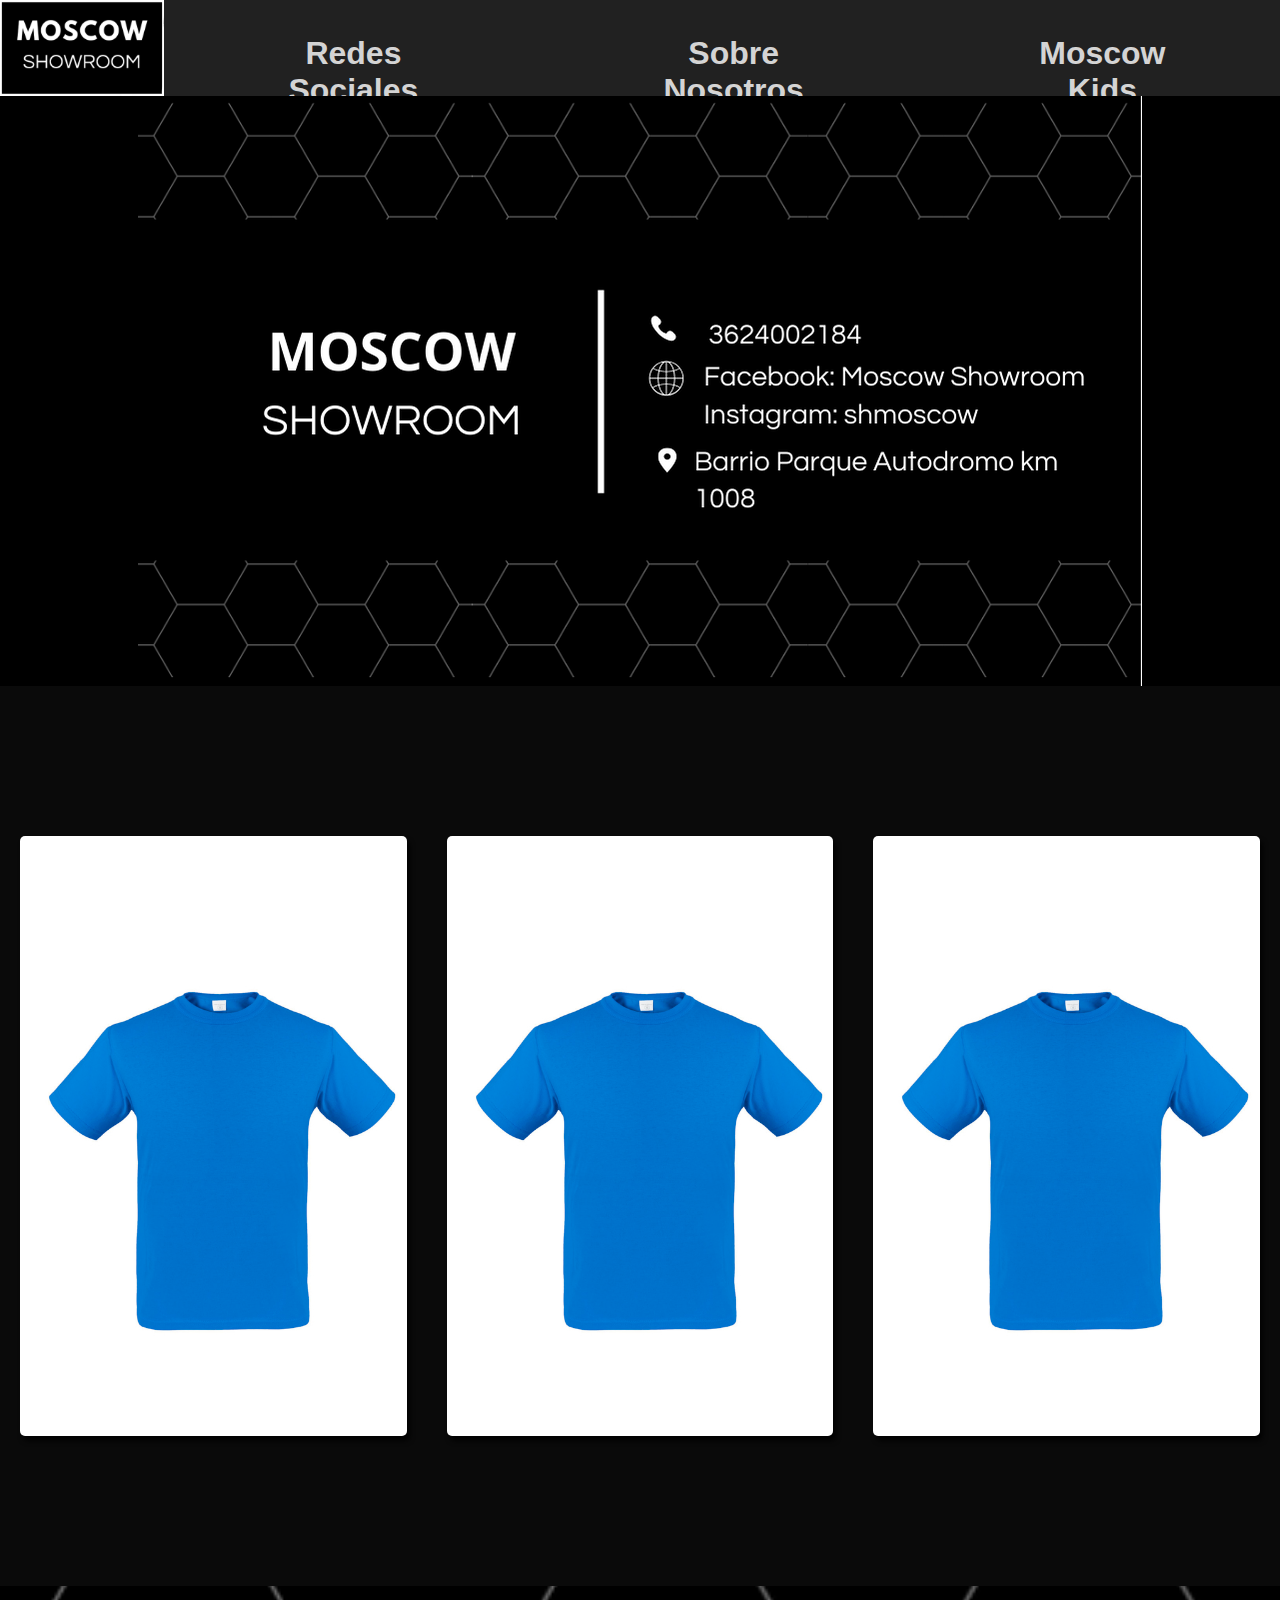
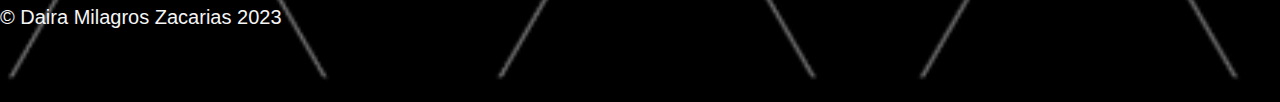
<file: moscow/index.html>
<!DOCTYPE html>
<html lang="es-ar">
<head>
    <meta charset="UTF-8">
    <meta name="viewport" content="width=device-width, initial-scale=1.0">
    <title>Moscow Showroom</title>
    <link rel="stylesheet" href="index.css">
    <style class="backimage">
        .contenedor-con-fondo {
            background-image: url(2.png);
            background-size: cover;
            background-repeat: no-repeat;
        }
    </style>
</head>
<body class="contenedor-con-fondo">
    
    <header>
        <div class="container">
            
            
            <nav class="navbar">
                <img class="logo" src="logo.jpeg" alt="" style="height: 6em;width: 11em;">
                <a href="redes.html">Redes Sociales</a>
                <a href="SobNos.html">Sobre Nosotros</a>
                <a href="MoscowKids.html">Moscow Kids</a>
            </nav>
        </div>
    </header>

    <section id="present">
        <div class="container">
            <div class="pres">
                <img src="1.png" alt="">
            </div>
        </div>
    </section>

    <section id="prendas">
        
        <div class="container">
            <div class="carta" style="--i:url(remera-lisa.jpg)">
                <div class="content">
                    <h2>Remera</h2>
                    <a href="">ver detalles</a>
                </div>

            </div>
            
            <div class="carta" style="--i:url(remera-lisa.jpg)">
                <div class="content">
                    <h2>Remera</h2>
                    <a href="">ver detalles</a>
                </div>

            </div>
            
            <div class="carta" style="--i:url(remera-lisa.jpg)">
                <div class="content">
                    <h2>Remera</h2>
                    <a href="">ver detalles</a>
                </div>

            </div>
        </div>
    </section>
    <footer>
        <div class="container">
            <p>&copy; Daira Milagros Zacarias 2023</p>
        </div>
    </footer>
</body>
</html>
</file>
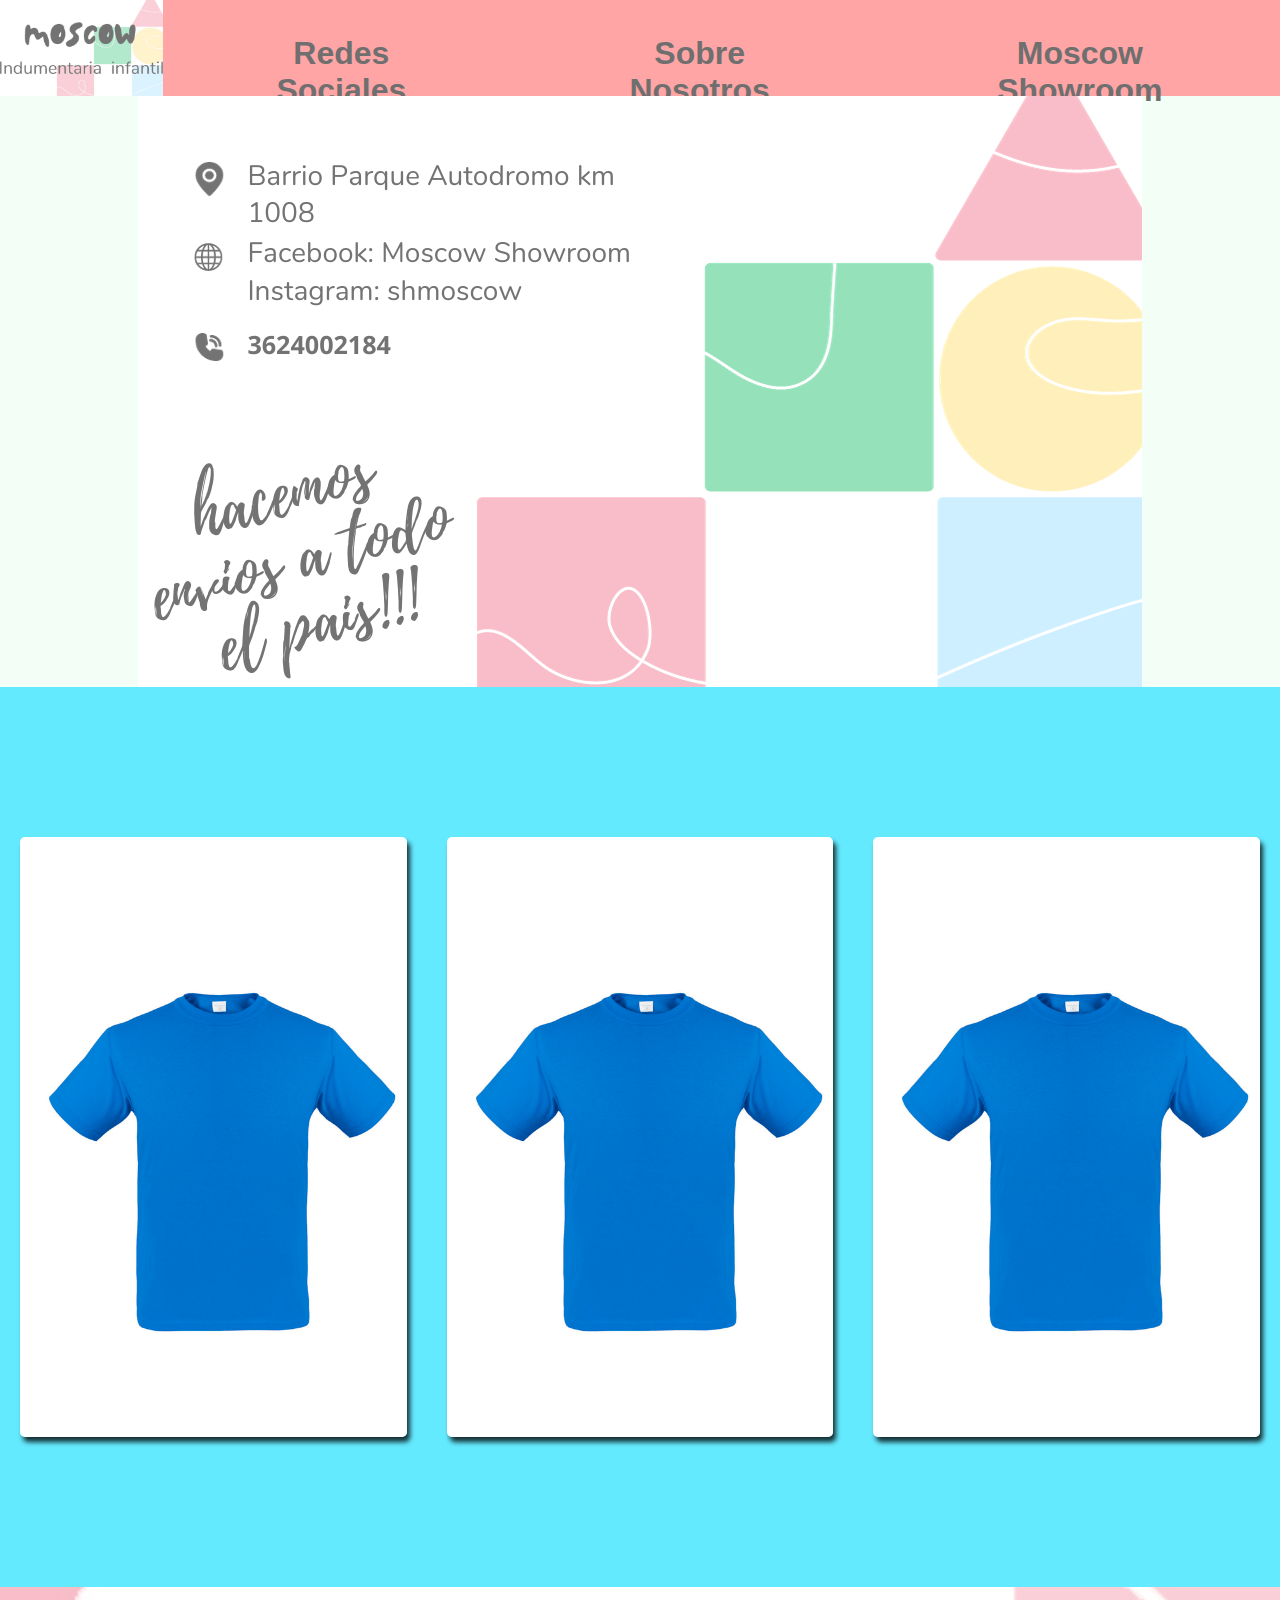
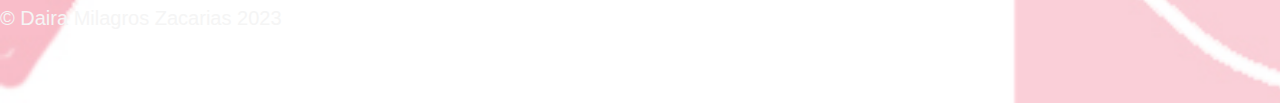
<file: moscow/MoscowKids.html>
<!DOCTYPE html>
<html lang="es-ar">
<head>
    <meta charset="UTF-8">
    <meta name="viewport" content="width=device-width, initial-scale=1.0">
    <title>Moscow Kids</title>
    <link rel="stylesheet" href="MoscowKids.css">
    <style class="backimage">
        .contenedor-con-fondo {
            background-image: url(back_image_moscu_inf.jpg);
            background-size: cover;
            background-repeat: no-repeat;
        }
    </style>
</head>
<body class="contenedor-con-fondo">
    
    <header class="2">
        <div class="container">
            <nav class="navbar">
                <img class="logo" src="logo_inf.jpg" alt="" style="height: 6em;width: 11em;">
                <a href="redesInf.html">Redes Sociales</a>
                <a href="SobNosInf.html">Sobre Nosotros</a>
                <a href="index.html">Moscow Showroom</a>
            </nav>
        </div>
    </header>

    <section id="present">
        <div class="container">
            <div class="pres">
                <img src="tarjeta_pres_inf.png" alt="">
            </div>
        </div>
    </section>

    <section id="prendas">
        
        <div class="container">
            <div class="carta" style="--i:url(remera-lisa.jpg)">
                <div class="content">
                    <h2>Remera</h2>
                    <a href="">ver detalles</a>
                </div>

            </div>
            
            <div class="carta" style="--i:url(remera-lisa.jpg)">
                <div class="content">
                    <h2>Remera</h2>
                    <a href="">ver detalles</a>
                </div>

            </div>
            
            <div class="carta" style="--i:url(remera-lisa.jpg)">
                <div class="content">
                    <h2>Remera</h2>
                    <a href="">ver detalles</a>
                </div>

            </div>
        </div>
    </section>
    <footer>
        <div class="container">
            <p>&copy; Daira Milagros Zacarias 2023</p>
        </div>
    </footer>
</body>
</html>
</file>
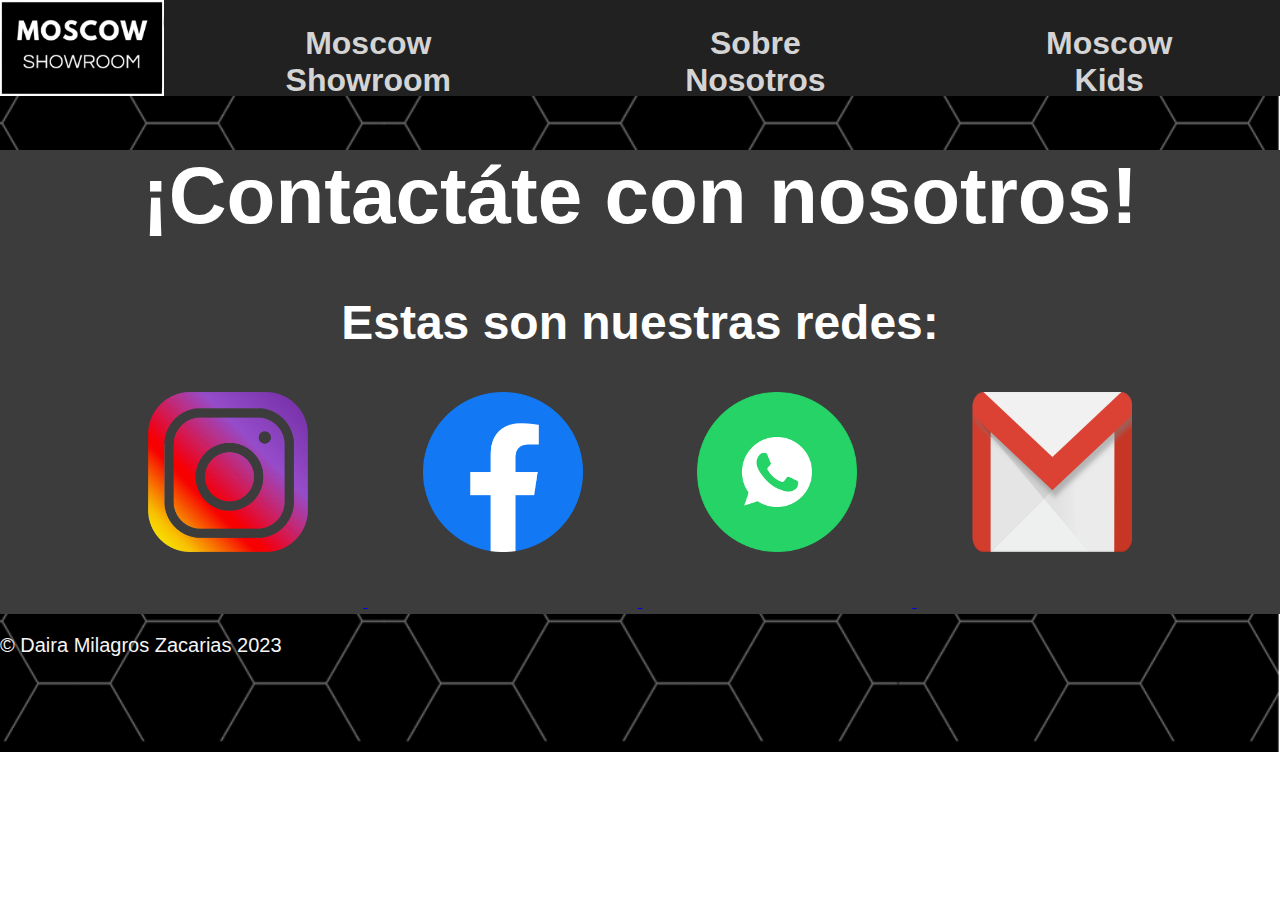
<file: moscow/redes.html>
<!DOCTYPE html>
<html lang="es-ar">
<head>
    <meta charset="UTF-8">
    <meta name="viewport" content="width=device-width, initial-scale=1.0">
    <title>Redes Sociales</title>
    <link rel="stylesheet" href="redes.css">
    <style class="backimage">
        .contenedor-con-fondo {
            background-image: url(2.png);
            background-size: cover;
            background-repeat: no-repeat;
        }
    </style>
</head>
<body class="contenedor-con-fondo">
    
    <header>
        <div class="container">
            
            
            <nav class="navbar">
                <img class="logo" src="logo.jpeg" alt="" style="height: 6em;width: 11em;">
                <a href="index.html">Moscow Showroom</a>
                <a href="SobNos.html">Sobre Nosotros</a>
                <a href="MoscowKids.html">Moscow Kids</a>
            </nav>
        </div>
    </header>


    <section id="redes">
        <div class="container">
            <div class="row">
              <div class="col-md-8 offset-md-2">
                <h1 class="text-center">¡Contactáte con nosotros!</h1>
                
                <p class="lead text-justify">
                  <h1 class="text-center2">Estas son nuestras redes:</h1>
                </p>
                <a class="container" href="https://www.instagram.com/shmoscow/">
                  <img class="enlarge-img" src="Instagram-Icon.png" alt="Logo" >
                </a>
                <a class="container" href="https://www.facebook.com/profile.php?id=61551584641245">
                  <img class="enlarge-img" src="f_logo.png" alt="Logo">
                </a>
                <a class="container" href="https://w.app/x8OzEd">
                  <img class="enlarge-img" src="whapp.png" alt="Logo">
                </a>
                <a class="container" href="mailto:moscowshowroom8@gmail.com?Subject=Quiero%20información">
                  <img class="enlarge-img" src="Gmail.png" alt="Logo">
                </a>
                  
              </div>
          
            </div>


    </section>
    <footer>
        <div class="container">
            <p>&copy; Daira Milagros Zacarias 2023</p>
        </div>
    </footer>
</body>
</html>
</file>
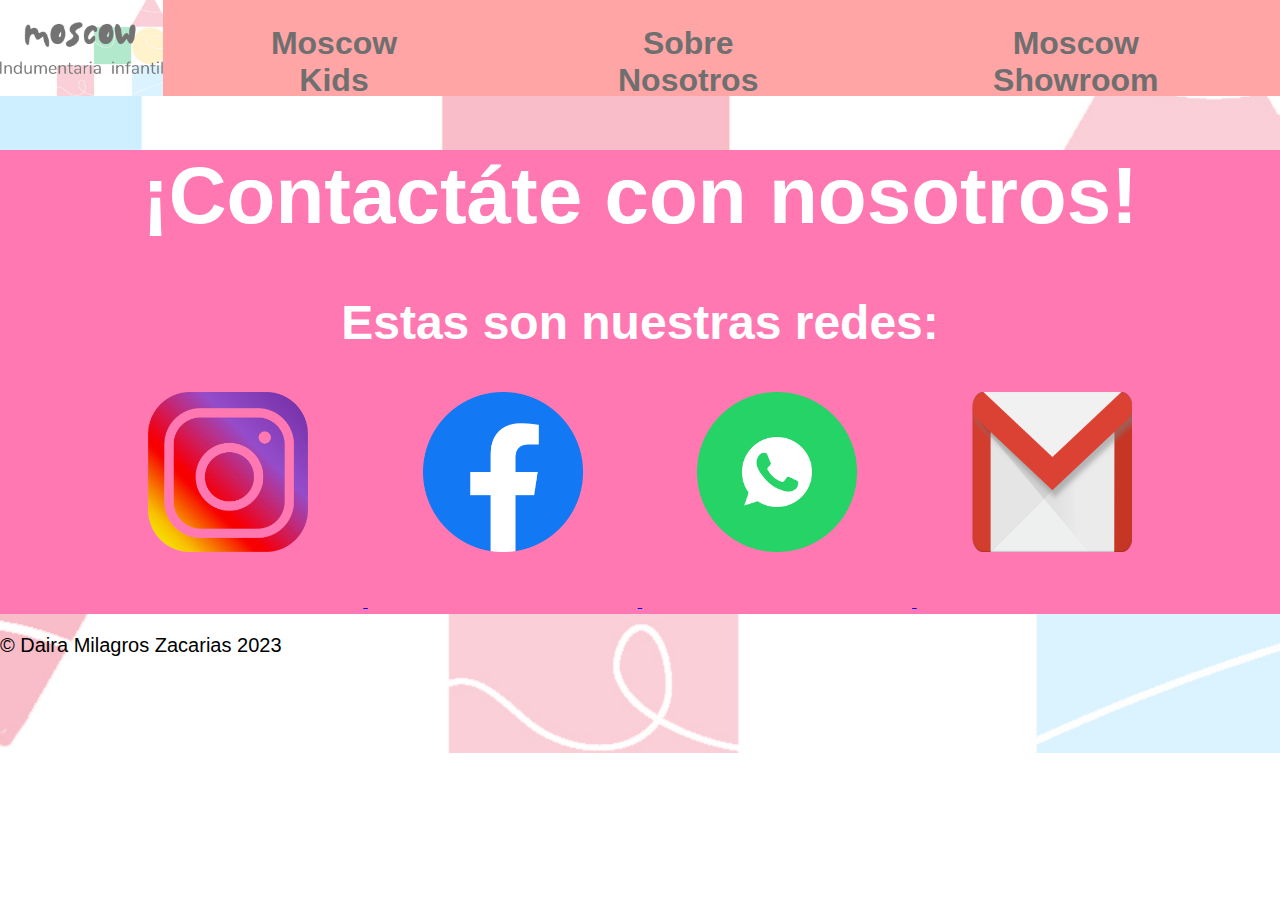
<file: moscow/redesInf.html>
<!DOCTYPE html>
<html lang="es-ar">
<head>
    <meta charset="UTF-8">
    <meta name="viewport" content="width=device-width, initial-scale=1.0">
    <title>Redes Sociales</title>
    <link rel="stylesheet" href="redesinf.css">
    <style class="backimage">
        .contenedor-con-fondo {
            background-image: url(back_image_moscu_inf.jpg);
            background-size: cover;
            background-repeat: no-repeat;
        }
    </style>
</head>
<body class="contenedor-con-fondo">
    
    <header class="2">
        <div class="container">
            <nav class="navbar">
                <img class="logo" src="logo_inf.jpg" alt="" style="height: 6em;width: 11em;">
                <a href="MoscowKids.html">Moscow Kids</a>
                <a href="SobNosInf.html">Sobre Nosotros</a>
                <a href="index.html">Moscow Showroom</a>
            </nav>
        </div>
    </header>


    <section id="redes">
        <div class="container">
            <div class="row">
              <div class="col-md-8 offset-md-2">
                <h1 class="text-center">¡Contactáte con nosotros!</h1>
                
                <p class="lead text-justify">
                  <h1 class="text-center2">Estas son nuestras redes:</h1>
                </p>
                <a class="container" href="https://www.instagram.com/shmoscow/">
                  <img class="enlarge-img" src="Instagram-Icon.png" alt="Logo" >
                </a>
                <a class="container" href="https://www.facebook.com/profile.php?id=61551584641245">
                  <img class="enlarge-img" src="f_logo.png" alt="Logo">
                </a>
                <a class="container" href="https://w.app/x8OzEd">
                  <img class="enlarge-img" src="whapp.png" alt="Logo">
                </a>
                <a class="container" href="mailto:moscowshowroom8@gmail.com?Subject=Quiero%20información">
                  <img class="enlarge-img" src="Gmail.png" alt="Logo">
                </a>
                  
              </div>
          
            </div>


    </section>
    <footer>
        <div class="container">
            <p>&copy; Daira Milagros Zacarias 2023</p>
        </div>
    </footer>
</body>
</html>
</file>
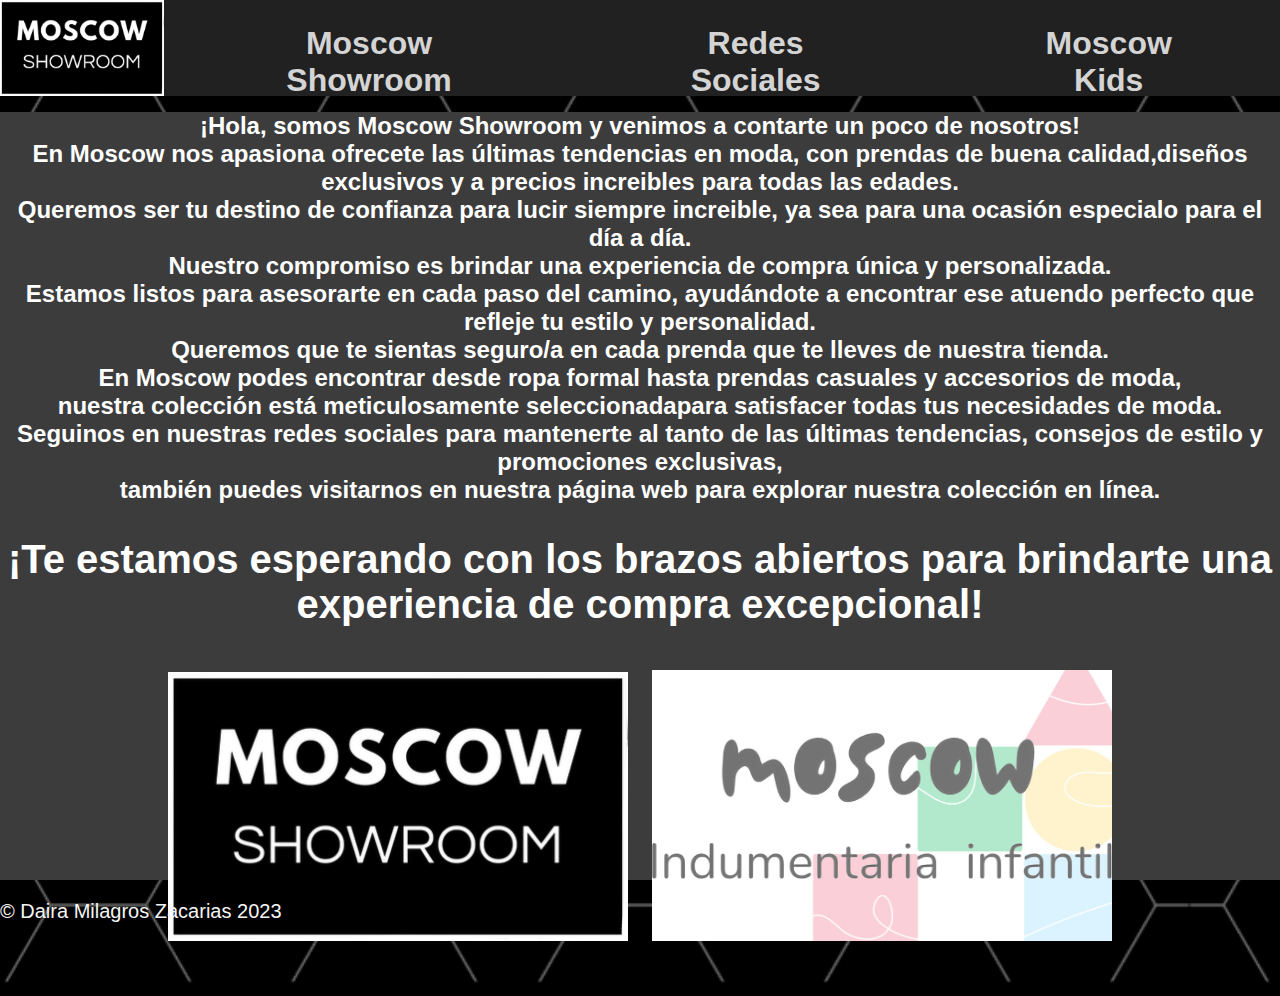
<file: moscow/SobNos.html>
<!DOCTYPE html>
<html lang="es-ar">
<head>
    <meta charset="UTF-8">
    <meta name="viewport" content="width=device-width, initial-scale=1.0">
    <title>Sobre Nosotros</title>
    <link rel="stylesheet" href="SobNos.css">
    <style class="backimage">
        .contenedor-con-fondo {
            background-image: url(2.png);
            background-size: cover;
            background-repeat: no-repeat;
        }
    </style>
</head>
<body class="contenedor-con-fondo">
    
    <header>
        <div class="container">
            
            
            <nav class="navbar">
                <img class="logo" src="logo.jpeg" alt="" style="height: 6em;width: 11em;">
                <a href="index.html">Moscow Showroom</a>
                <a href="redes.html">Redes Sociales</a>
                <a href="MoscowKids.html">Moscow Kids</a>
            </nav>
        </div>
    </header>


    <section id="presentacion">
        <div class="container">
            <div class="texto">
                <h1 class="letras">¡Hola, somos Moscow Showroom y venimos a contarte un poco de nosotros!<br>
                En Moscow nos apasiona ofrecete las últimas tendencias en moda, con prendas de buena calidad,diseños exclusivos y a precios increibles para todas las edades.<br>
                Queremos ser tu destino de confianza para lucir siempre increible, ya sea para una ocasión especialo para el día a día. <br>
                Nuestro compromiso es brindar una experiencia de compra única y personalizada. <br>
                Estamos listos para asesorarte en cada paso del camino, ayudándote a encontrar ese atuendo perfecto que refleje tu estilo y personalidad. <br>
                Queremos que te sientas seguro/a en cada prenda que te lleves de nuestra tienda. <br>
                En Moscow podes encontrar desde ropa formal hasta prendas casuales y accesorios de moda, <br>
                nuestra colección está meticulosamente seleccionadapara satisfacer todas tus necesidades de moda. <br>
                Seguinos en nuestras redes sociales para mantenerte al tanto de las últimas tendencias, consejos de estilo y promociones exclusivas, <br>
                también puedes visitarnos en nuestra página web para explorar nuestra colección en línea. <br>
                </h1>
                <h2 class="texto2" style="font-size: 40px;">
                    ¡Te estamos esperando con los brazos abiertos para brindarte una experiencia de compra excepcional!
                </h2>
                <div id="imagentxt">
                    <img src="logo.jpeg" alt="">
                    <img src="logo_inf.jpg" alt="">
                </div>
            </div>
        </div>
    </section>
    <footer>
        <div class="container">
            <p>&copy; Daira Milagros Zacarias 2023</p> 
        </div>
    </footer>
</body>
</html>
</file>
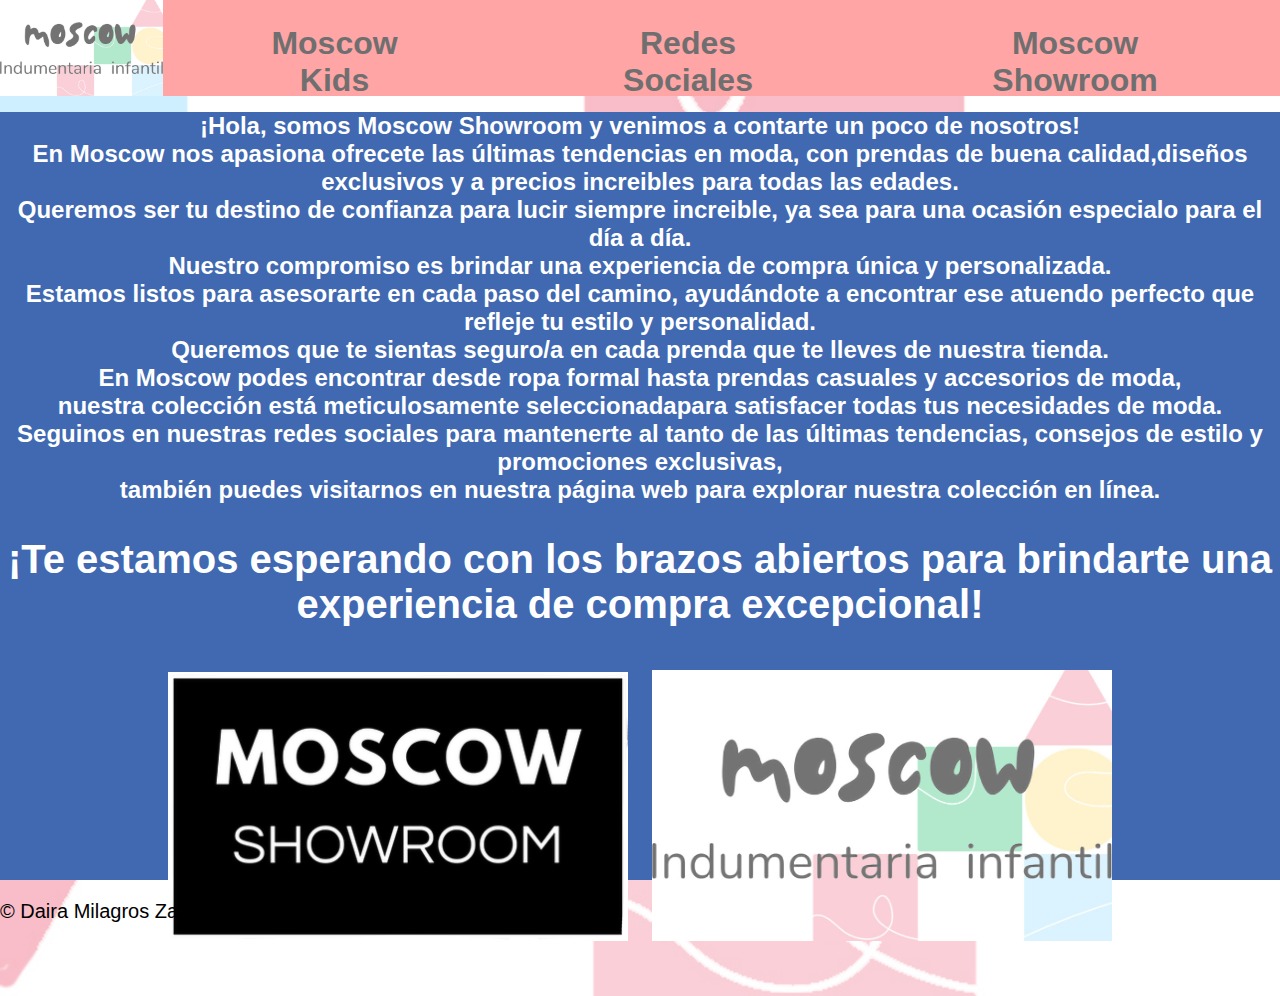
<file: moscow/SobNosInf.html>
<!DOCTYPE html>
<html lang="es-ar">
<head>
    <meta charset="UTF-8">
    <meta name="viewport" content="width=device-width, initial-scale=1.0">
    <title>Moscow Kids</title>
    <link rel="stylesheet" href="SobNosInf.css">
    <style class="backimage">
        .contenedor-con-fondo {
            background-image: url(back_image_moscu_inf.jpg);
            background-size: cover;
            background-repeat: no-repeat;
        }
    </style>
</head>
<body class="contenedor-con-fondo">
    
    <header class="2">
        <div class="container">
            <nav class="navbar">
                <img class="logo" src="logo_inf.jpg" alt="" style="height: 6em;width: 11em;">
                <a href="MoscowKids.html">Moscow Kids</a>
                <a href="redesInf.html">Redes Sociales</a>
                <a href="index.html">Moscow Showroom</a>
            </nav>
        </div>
    </header>
    
    <section id="presentacion">
        <div class="container">
            <div class="texto">
                <h1 class="letras">¡Hola, somos Moscow Showroom y venimos a contarte un poco de nosotros!<br>
                En Moscow nos apasiona ofrecete las últimas tendencias en moda, con prendas de buena calidad,diseños exclusivos y a precios increibles para todas las edades.<br>
                Queremos ser tu destino de confianza para lucir siempre increible, ya sea para una ocasión especialo para el día a día. <br>
                Nuestro compromiso es brindar una experiencia de compra única y personalizada. <br>
                Estamos listos para asesorarte en cada paso del camino, ayudándote a encontrar ese atuendo perfecto que refleje tu estilo y personalidad. <br>
                Queremos que te sientas seguro/a en cada prenda que te lleves de nuestra tienda. <br>
                En Moscow podes encontrar desde ropa formal hasta prendas casuales y accesorios de moda, <br>
                nuestra colección está meticulosamente seleccionadapara satisfacer todas tus necesidades de moda. <br>
                Seguinos en nuestras redes sociales para mantenerte al tanto de las últimas tendencias, consejos de estilo y promociones exclusivas, <br>
                también puedes visitarnos en nuestra página web para explorar nuestra colección en línea. <br>
                </h1>
                <h2 class="texto2" style="font-size: 40px;">
                    ¡Te estamos esperando con los brazos abiertos para brindarte una experiencia de compra excepcional!
                </h2>
                <div id="imagentxt">
                    <img src="logo.jpeg" alt="">
                    <img src="logo_inf.jpg" alt="">
                </div>
            </div>
        </div>
    </section>
    <footer>
        <div class="container">
            <p>&copy; Daira Milagros Zacarias 2023</p>
        </div>
    </footer>
</body>
</html>
</file>
<file: moscow/index.css>
* {
    box-sizing: border-box;
}

p{
    font-size: 1.25em;
}

body{
    
    font-family: 'Roboto',sans-serif;
    margin: 0;
}

.container{
    height: 96px;
    max-width: 2000px;
    margin: 0;

}

header{
    background-color: rgb(33, 33, 33);
}

.logo{
    margin: 0;
    
}

header .container{
    display: flex;
    flex-direction: column;
}

header nav{
    display: flex;
    flex-direction:row;
    justify-content: space-between;
    text-align: center;
    
}

header a {
    padding: 25px 100px;
    text-decoration: none;
    font-weight: bold;
    color: rgb(212, 212, 212);
    font-size: 2em;
        
}


header a:hover{
    color: #d4ca00;
}

#present{
    background-color: rgb(0, 0, 0);
    height: 590px;
}

#present .container{
    text-align: center;
    margin: 0;

}

#prendas{
    background-color: rgb(60, 60, 60);
    color: white;
}

#prendas .container{
    display: flex;
    align-items: center;
    justify-content: center;
    min-height: 100vh;
    background: rgba(0, 0, 0, 0.834);
}

.carta{
    margin: 20px;
    width: 500px;
    height: 600px;
    border-radius: 5px;
    background: var(--i);
    background-size: cover;
    box-shadow: 3px 5px 5px rgba(0, 0, 0, 0.8);
    transition: .5s;
}

.content{
    width: 100%;
    height: 100%;
    display: flex;
    flex-direction: column;
    align-items: center;
    justify-content: center;
    background: rgba(0, 0, 0, .4);
    opacity: 0;
    transition: .5s;
}

.content h2,a{
    color: rgba(255, 255, 255, .8);
    font-size: 3em;
    margin: 10px 0;
}

.carta:hover .content {
    opacity: 1;
}

.carta:hover{
    width: 600px;
    height: 700px;
}

footer p{
    margin-bottom: 0;
    color: whitesmoke;
}
</file>
<file: moscow/MoscowKids.css>
* {
    box-sizing: border-box;
}

p{
    font-size: 1.25em;
}

body{
    
    font-family: 'Roboto',sans-serif;
    margin: 0;
}

.container{
    height: 96px;
    max-width: 2000px;
    margin: 0;

}

header{
    background-color: rgb(255, 165, 165);
}

.logo{
    margin: 0;
    
}

header .container{
    display: flex;
    flex-direction: column;
}

header nav{
    display: flex;
    flex-direction:row;
    justify-content: space-between;
    text-align: center;
    
}

header a {
    padding: 25px 100px;
    text-decoration: none;
    font-weight: bold;
    color: rgb(111, 111, 111);
    font-size: 2em;
        
}


header a:hover{
    color: #ffffff;
}

#present{
    background-color: #f3fff6;
    height: 591px;
    
}



#present .container{
    text-align: center;
    margin: 0;

}

#prendas{
    background-color: rgb(60, 60, 60);
    color: white;
}

#prendas .container{
    display: flex;
    align-items: center;
    justify-content: center;
    min-height: 100vh;
    background: rgb(100, 234, 255);
}

.carta{
    margin: 20px;
    width: 500px;
    height: 600px;
    border-radius: 5px;
    background: var(--i);
    background-size: cover;
    box-shadow: 3px 5px 5px rgba(0, 0, 0, 0.8);
    transition: .5s;
}

.content{
    width: 100%;
    height: 100%;
    display: flex;
    flex-direction: column;
    align-items: center;
    justify-content: center;
    background: rgba(255, 143, 199, 0.229);
    opacity: 0;
    transition: .5s;
}

.content h2,a{
    color: rgba(255, 255, 255, .8);
    font-size: 3em;
    margin: 10px 0;
}

.carta:hover .content {
    opacity: 1;
}

.carta:hover{
    width: 600px;
    height: 700px;
}


footer p{
    margin-bottom: 0;
    color: whitesmoke;
}
</file>
<file: moscow/redes.css>
* {
    box-sizing: border-box;
}

p{
    font-size: 1.25em;
}

body{
    
    font-family: 'Roboto',sans-serif;
    margin: 0;
}

.container{
    height: 96px;
    max-width: 2000px;
    margin: 0;

}

header{
    background-color: rgb(33, 33, 33);
}

.logo{
    margin: 0;
    
}

header .container{
    display: flex;
    flex-direction: column;
}

header nav{
    display: flex;
    flex-direction:row;
    justify-content: space-between;
    text-align: center;
    
}

header a {
    padding: 25px 100px;
    text-decoration: none;
    font-weight: bold;
    color: rgb(212, 212, 212);
    font-size: 2em;
        
}


header a:hover{
    color: #d4ca00;
}

#present{
    background-color: rgb(0, 0, 0);
    height: 590px;
    
}

#present .container{
    text-align: center;
    margin: 0;

}

#redes{
    background-color: rgb(60, 60, 60);
    color: white;
    height: 29em;
    max-height: 40em;
}

#redes .container{
    text-align: center;
}

.text-center{
    text-align: center;
    font-size: 5em;
}

.text-center2{
    text-align: center;
    font-size: 3em;
}

.enlarge-img {
    width: 10em;
    height: 10em;
    max-width: 30%;
    max-height: 30%;
    margin: 55px;
    margin-top: 10px;
    transition: transform 0.3s ease;
  }

.enlarge-img:hover {
    transform: scale(1.2);
  }


footer p{
    margin-bottom: 0;
    color: whitesmoke;
}
</file>
<file: moscow/redesinf.css>
* {
    box-sizing: border-box;
}

p{
    font-size: 1.25em;
}

body{
    
    font-family: 'Roboto',sans-serif;
    margin: 0;
}

.container{
    height: 96px;
    max-width: 2000px;
    margin: 0;

}

header{
    background-color: rgb(255, 165, 165);
}

.logo{
    margin: 0;
    
}

header .container{
    display: flex;
    flex-direction: column;
}

header nav{
    display: flex;
    flex-direction:row;
    justify-content: space-between;
    text-align: center;
    
}

header a {
    padding: 25px 100px;
    text-decoration: none;
    font-weight: bold;
    color: rgb(111, 111, 111);
    font-size: 2em;
        
}


header a:hover{
    color: #ffffff;
}

#present{
    background-color: #f3fff6;
    height: 591px;
    
}

#present .container{
    text-align: center;
    margin: 0;

}

#redes{
    background-color: rgb(255, 120, 178);
    color: white;
    height: 29em;
    max-height: 40em;
}

#redes .container{
    text-align: center;
}

.text-center{
    text-align: center;
    font-size: 5em;
}

.text-center2{
    text-align: center;
    font-size: 3em;
}

.enlarge-img {
    width: 10em;
    height: 10em;
    max-width: 30%;
    max-height: 30%;
    margin: 55px;
    margin-top: 10px;
    transition: transform 0.3s ease;
  }

.enlarge-img:hover {
    transform: scale(1.2);
  }


footer p{
    margin-bottom: 0;
    color: rgb(0, 0, 0);
}
</file>
<file: moscow/SobNos.css>
* {
    box-sizing: border-box;
}

p{
    font-size: 1.25em;
}

body{
    
    font-family: 'Roboto',sans-serif;
    margin: 0;
}

.container{
    height: 96px;
    max-width: 2000px;
    margin: 0;

}

header{
    background-color: rgb(33, 33, 33);
}

.logo{
    margin: 0;
    
}

header .container{
    display: flex;
    flex-direction: column;
}

header nav{
    display: flex;
    flex-direction:row;
    justify-content: space-between;
    text-align: center;
    
}

header a {
    padding: 25px 100px;
    text-decoration: none;
    font-weight: bold;
    color: rgb(212, 212, 212);
    font-size: 2em;
        
}


header a:hover{
    color: #d4ca00;
}

#present{
    background-color: rgb(0, 0, 0);
    height: 590px;
}

#present .container{
    text-align: center;
    margin: 0;

}

#presentacion{
    background-color: rgb(60, 60, 60);
    color: white;
    height: 48em;
    max-height: 100%;
    
}

#presentacion .container{
    text-align: center;
    margin: 0;
}

#presentacion .container h1{
    font-size: 150%;
}

#imagentxt img {
    width: 30em;
    height: auto;
    padding: 10px;
}

footer p{
    margin-bottom: 0;
    color: whitesmoke;
}
</file>
<file: moscow/SobNosInf.css>
* {
    box-sizing: border-box;
}

p{
    font-size: 1.25em;
}

body{
    
    font-family: 'Roboto',sans-serif;
    margin: 0;
}

.container{
    height: 96px;
    max-width: 2000px;
    margin: 0;

}

header{
    background-color: rgb(255, 165, 165);
}

.logo{
    margin: 0;
    
}

header .container{
    display: flex;
    flex-direction: column;
}

header nav{
    display: flex;
    flex-direction:row;
    justify-content: space-between;
    text-align: center;
    
}

header a {
    padding: 25px 100px;
    text-decoration: none;
    font-weight: bold;
    color: rgb(111, 111, 111);
    font-size: 2em;
        
}


header a:hover{
    color: #ffffff;
}

#present{
    background-color: #f3fff6;
    height: 591px;
    
}

#present .container{
    text-align: center;
    margin: 0;

}

#presentacion{
    background-color: rgb(64, 105, 177);
    color: white;
    height: 48em;
    max-height: 100%;
    
}

#presentacion .container{
    text-align: center;
    margin: 0;
}

#presentacion .container h1{
    font-size: 150%;
}

#imagentxt img {
    width: 30em;
    height: auto;
    padding: 10px;
}
footer p{
    margin-bottom: 0;
    color: rgb(0, 0, 0);
}
</file>
